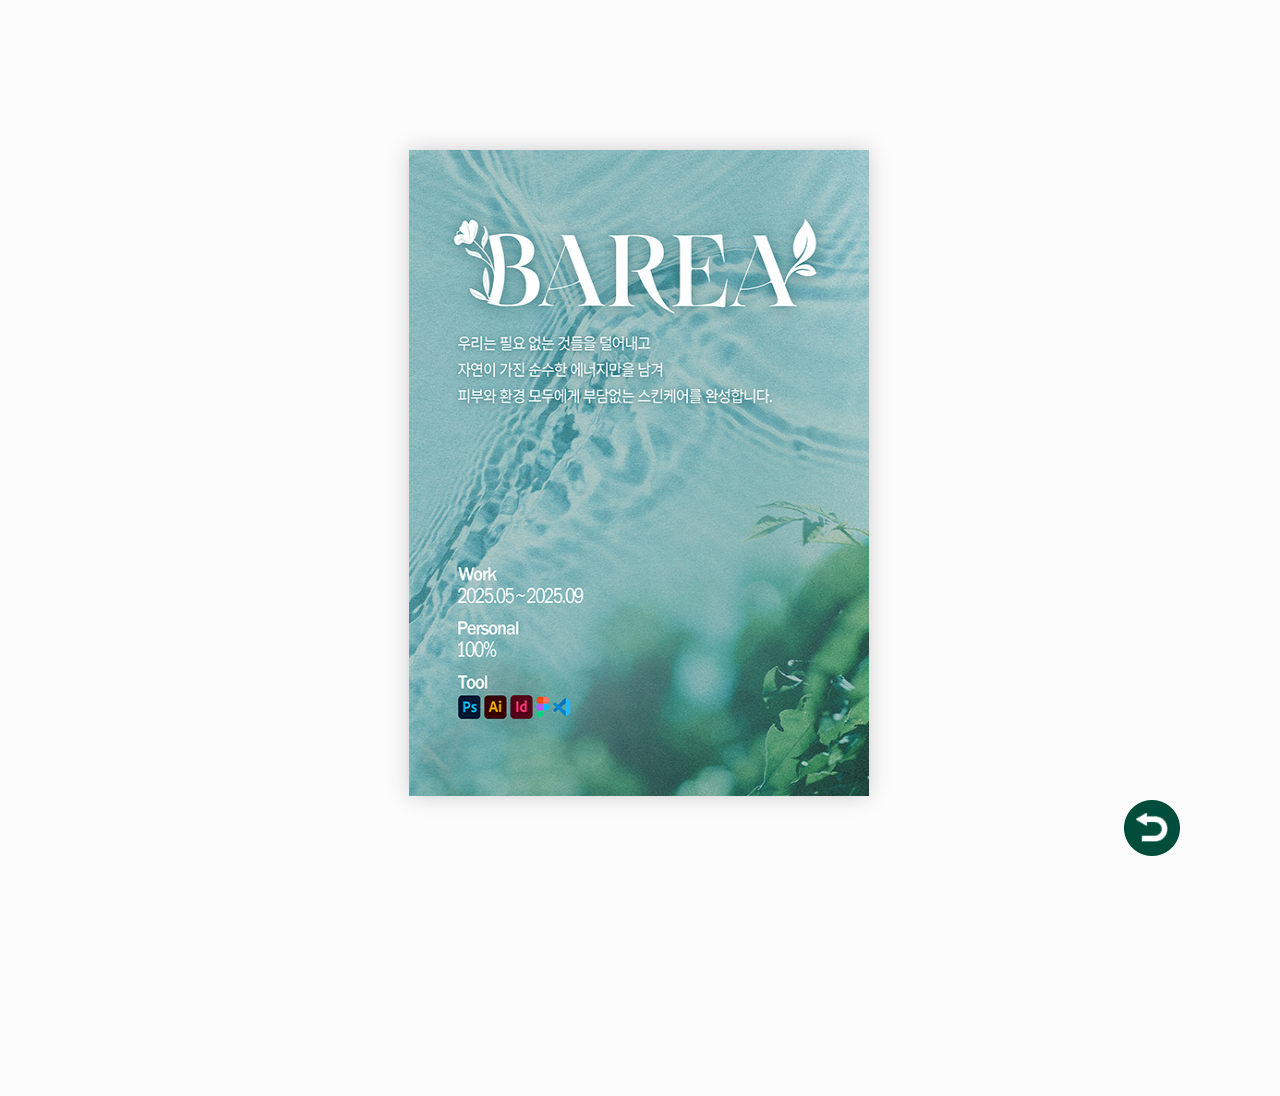
<file: barea/Ebook/samples/basic/index.html>
<!doctype html>
<!--[if lt IE 7 ]> <html lang="en" class="ie6"> <![endif]-->
<!--[if IE 7 ]>    <html lang="en" class="ie7"> <![endif]-->
<!--[if IE 8 ]>    <html lang="en" class="ie8"> <![endif]-->
<!--[if IE 9 ]>    <html lang="en" class="ie9"> <![endif]-->
<!--[if !IE]><!--> <html lang="ko"> <!--<![endif]-->
<head>
<meta name="viewport" content="width = 1050, user-scalable = no" />
<script type="text/javascript" src="../../extras/jquery.min.1.7.js"></script>
<script type="text/javascript" src="../../extras/modernizr.2.5.3.min.js"></script>
</head>
<body>

<div class="flipbook-viewport">
	<div class="container">
		<div class="flipbook">
			<div style="background-image:url(pages/1.jpg)"></div>
			<div style="background-image:url(pages/2.jpg)"></div>
			<div style="background-image:url(pages/3.jpg)"></div>
			<div style="background-image:url(pages/4.jpg)"></div>
			<div style="background-image:url(pages/5.jpg)"></div>
			<div style="background-image:url(pages/6.jpg)"></div>
			<div style="background-image:url(pages/7.jpg)"></div>
			<div style="background-image:url(pages/8.jpg)"></div>
			<div style="background-image:url(pages/9.jpg)"></div>
			<div style="background-image:url(pages/10.jpg)"></div>
			<div style="background-image:url(pages/11.jpg)"></div>
			<div style="background-image:url(pages/12.jpg)"></div>
			<div style="background-image:url(pages/13.jpg)"></div>
			<div style="background-image:url(pages/14.jpg)"></div>
			<div style="background-image:url(pages/15.jpg)"></div>
			<div style="background-image:url(pages/16.jpg)"></div>
			<div style="background-image:url(pages/17.jpg)"></div>
			<div style="background-image:url(pages/18.jpg)"></div>
			<div style="background-image:url(pages/19.jpg)"></div>
			<div style="background-image:url(pages/20.jpg)"></div>
			<div style="background-image:url(pages/21.jpg)"></div>
			<div style="background-image:url(pages/22.jpg)"></div>
			<div style="background-image:url(pages/23.jpg)"></div>
			<div style="background-image:url(pages/24.jpg)"></div>
			<div style="background-image:url(pages/25.jpg)"></div>
			<div style="background-image:url(pages/26.jpg)"></div>
			<div style="background-image:url(pages/27.jpg)"></div>
			<div style="background-image:url(pages/28.jpg)"></div>
			<div style="background-image:url(pages/29.jpg)"></div>
			<div style="background-image:url(pages/30.jpg)"></div>
			<div style="background-image:url(pages/31.jpg)"></div>
			<div style="background-image:url(pages/32.jpg)"></div>
			<div style="background-image:url(pages/33.jpg)"></div>
			<div style="background-image:url(pages/34.jpg)"></div>
			<div style="background-image:url(pages/35.jpg)"></div>
			<div style="background-image:url(pages/36.jpg)"></div>
			<div style="background-image:url(pages/37.jpg)"></div>
		
		</div>
	</div>
</div>


	<div class="fixed2">
		<a href="../index.html#projects" onclick="window.close()"><img src="images/back1.png" alt="back"></a>
	</div>	


<script type="text/javascript">

function loadApp() {

	// Create the flipbook

	$('.flipbook').turn({
			// Width

			width:920,
			
			// Height

			height:646,

			// Elevation

			elevation: 50,
			
			// Enable gradients

			gradients: true,
			
			// Auto center this flipbook

			autoCenter: true

	});
}

// Load the HTML4 version if there's not CSS transform

yepnope({
	test : Modernizr.csstransforms,
	yep: ['../../lib/turn.js'],
	nope: ['../../lib/turn.html4.min.js'],
	both: ['css/basic.css'],
	complete: loadApp
});

</script>

</body>
</html>
</file>
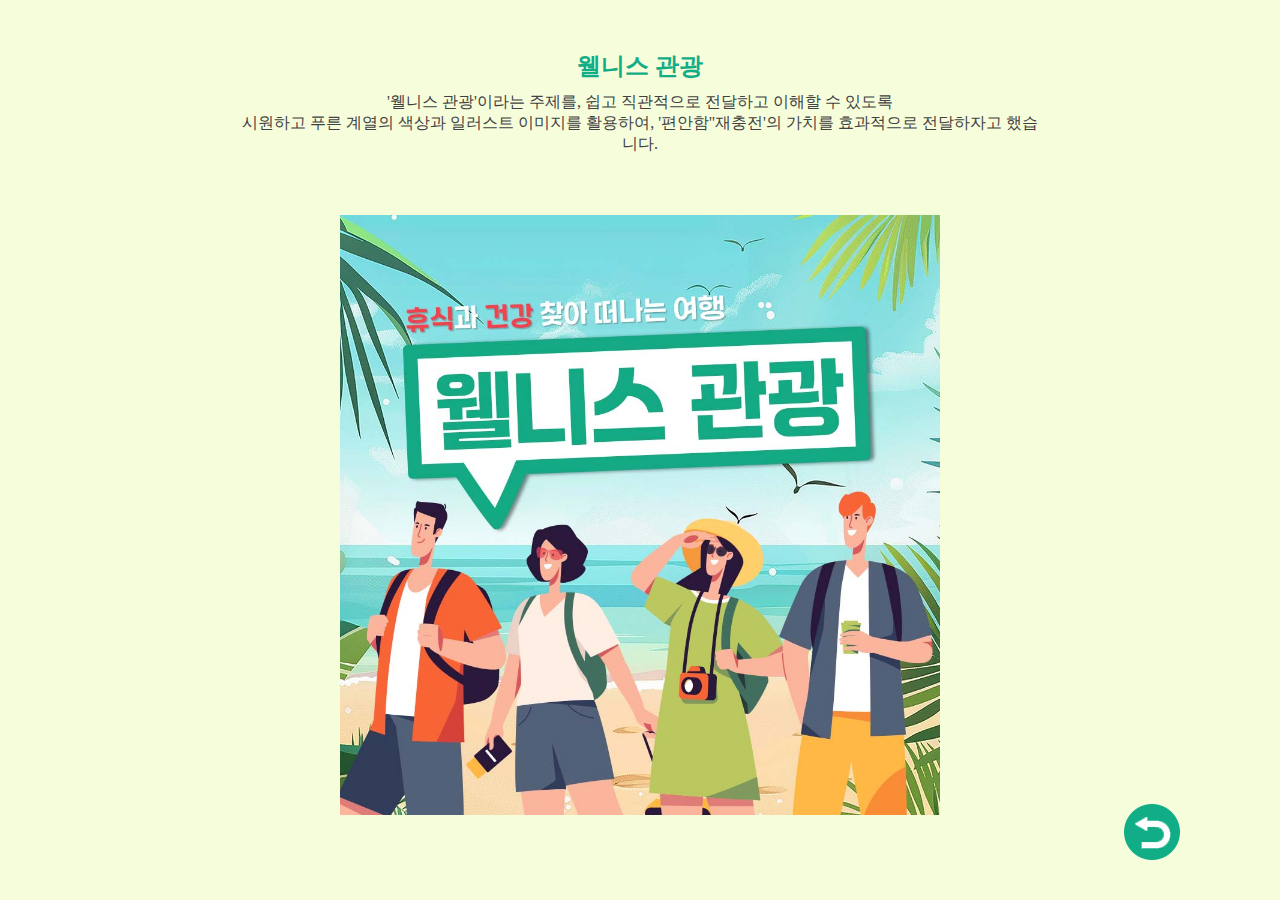
<file: artwork/cardnews1/cardnews.html>
<!doctype html>
<html lang="ko">

<head>
	<meta charset="utf-8">
	<meta http-equiv="X-UA-Compatible" content="IE=edge">
	<meta name="viewport" content="width=800px">
	<title>cardnews</title>
	<!-- Link Swiper's CSS -->
	<link rel="stylesheet" href="https://cdn.jsdelivr.net/npm/swiper@11/swiper-bundle.min.css" />
	<link href="css/style.css" rel="stylesheet" type="text/css">
</head>

<body>
	<div id="wrap">
		<div class="title">
			<h2>웰니스 관광</h2>
			<p>
				'웰니스 관광'이라는 주제를, 쉽고 직관적으로 전달하고 이해할 수 있도록 
				<br>시원하고 푸른 계열의 색상과 일러스트 이미지를 활용하여, '편안함''재충전'의 가치를 효과적으로 전달하자고 했습니다.
			</p>
		</div>
		<div id="cardnews_wrap">
			<!-- Swiper -->
			<div class="swiper mySwiper">
				<div class="swiper-wrapper">
					<div class="swiper-slide">
						<img src="images/웰니스1.jpg" alt="">
					</div>
					<div class="swiper-slide">
						<img src="images/웰니스2.jpg" alt="">
					</div>
					<div class="swiper-slide">
						<img src="images/웰니스3.jpg" alt="">
					</div>
					<div class="swiper-slide">
						<img src="images/웰니스4.jpg" alt="">
					</div>
				</div>
			</div>
		</div>
		<div class="fixed2">
			<a href="../index.html#projects" onclick="window.close()"><img src="images/back2.png" alt="back"></a>
		</div>
	</div>
	<!-- Swiper JS -->
	<script src="https://cdn.jsdelivr.net/npm/swiper@11/swiper-bundle.min.js"></script>

	<!-- Initialize Swiper -->
	<script>
		var swiper = new Swiper(".mySwiper", {
			grabCursor: true,
			effect: "creative",
			creativeEffect: {
				prev: {
					shadow: true,
					translate: [0, 0, -400],
				},
				next: {
					translate: ["100%", 0, 0],
				},
			},
		});
	</script>

</body>

</html>
</file>
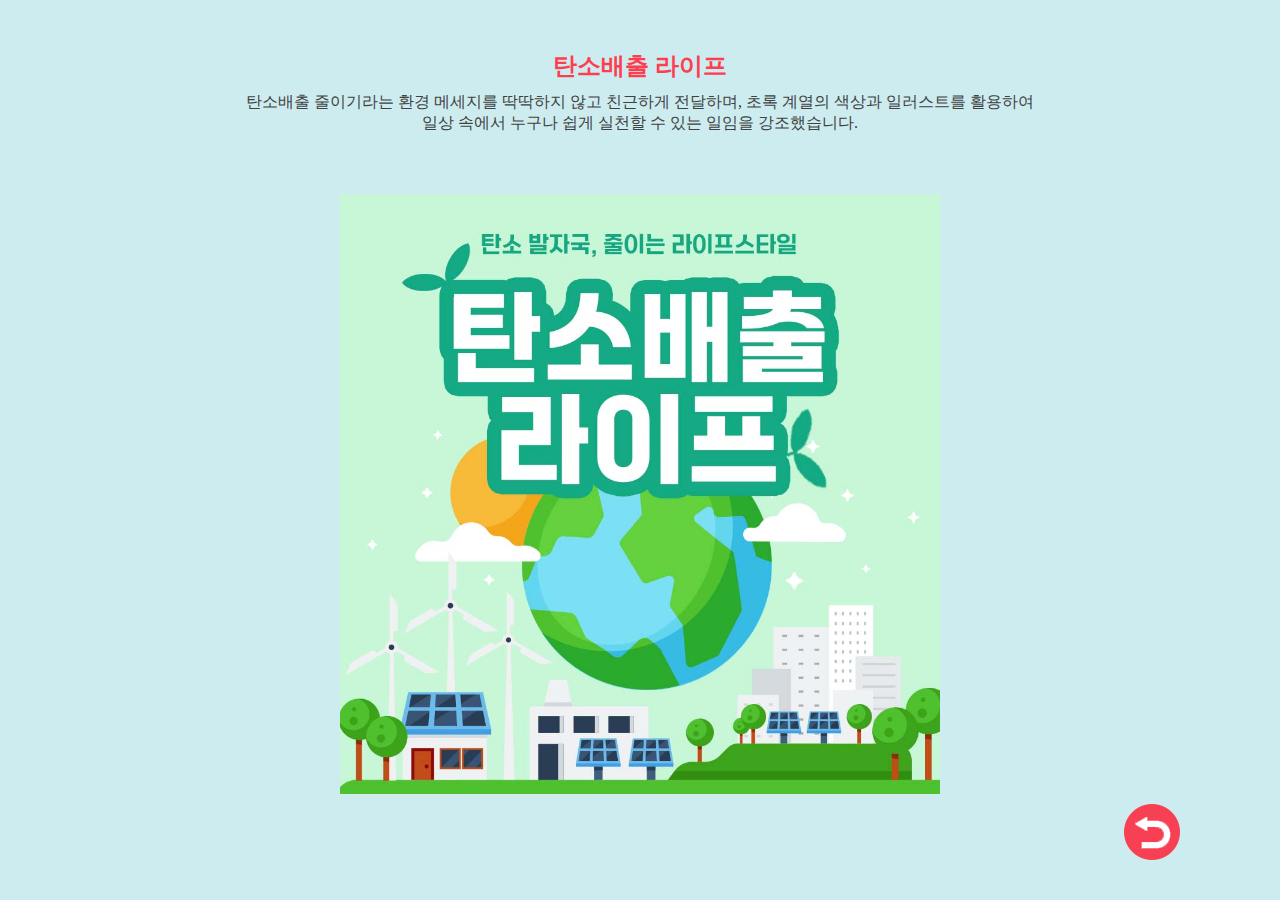
<file: artwork/cardnews2/cardnews.html>
<!doctype html>
<html lang="ko">

<head>
	<meta charset="utf-8">
	<meta http-equiv="X-UA-Compatible" content="IE=edge">
	<meta name="viewport" content="width=800px">
	<title>cardnews</title>
	<!-- Link Swiper's CSS -->
	<link rel="stylesheet" href="https://cdn.jsdelivr.net/npm/swiper@11/swiper-bundle.min.css" />
	<link href="css/style.css" rel="stylesheet" type="text/css">
</head>

<body>
	<div id="wrap">
		<div class="title">
			<h2>탄소배출 라이프</h2>
			<p>
				탄소배출 줄이기라는 환경 메세지를 딱딱하지 않고 친근하게 전달하며, 초록 계열의 색상과 
				일러스트를 활용하여 일상 속에서 누구나 쉽게 실천할 수 있는 일임을 강조했습니다.
			</p>
		</div>
		<div id="cardnews_wrap">
			<!-- Swiper -->
			<div class="swiper mySwiper">
				<div class="swiper-wrapper">
					<div class="swiper-slide">
						<img src="images/탄소배출1.jpg" alt="">
					</div>
					<div class="swiper-slide">
						<img src="images/탄소배출2.jpg" alt="">
					</div>
					<div class="swiper-slide">
						<img src="images/탄소배출3.jpg" alt="">
					</div>
					<div class="swiper-slide">
						<img src="images/탄소배출4.jpg" alt="">
					</div>
				</div>
			</div>
		</div>
		<div class="fixed2">
			<a href="../index.html#projects" onclick="window.close()"><img src="images/back2.png" alt="back"></a>
		</div>
	</div>
	<!-- Swiper JS -->
	<script src="https://cdn.jsdelivr.net/npm/swiper@11/swiper-bundle.min.js"></script>

	<!-- Initialize Swiper -->
	<script>
		var swiper = new Swiper(".mySwiper", {
			grabCursor: true,
			effect: "creative",
			creativeEffect: {
				prev: {
					shadow: true,
					translate: [0, 0, -400],
				},
				next: {
					translate: ["100%", 0, 0],
				},
			},
		});
	</script>

</body>

</html>
</file>
<file: artwork/cardnews1/css/style.css>
@charset "utf-8";

* {
  margin: 0;
  padding: 0;
}
body{
  background-color: #f6fddb;
}
#wrap {
  min-width: 800px;
  width: 800px;
  margin: 0 auto;
}

div img {
  width: 100%;
  display: block;
}

.title {
  text-align: center;
  padding-top: 50px;
  color: #414141;
}

.title h2 {
  color: #11ad86;
  margin-bottom: 10px;
}

/* swiper */
#cardnews_wrap {
  position: relative;
  height: 600px;
}

.swiper {
  margin: 60px auto;
  width: 600px;
  height: 600px;
}

.swiper-slide {
  display: flex;
  align-items: center;
  justify-content: center;
  font-size: 22px;
  font-weight: bold;
  color: #fff;
}

.swiper-slide:nth-child(1n) {
  background-color: rgb(206, 17, 17);
}

.swiper-slide:nth-child(2n) {
  background-color: rgb(0, 140, 255);
}

.swiper-slide:nth-child(3n) {
  background-color: rgb(10, 184, 111);
}

.swiper-slide:nth-child(4n) {
  background-color: rgb(211, 122, 7);
}

.swiper-slide:nth-child(5n) {
  background-color: rgb(118, 163, 12);
}

.swiper-slide:nth-child(6n) {
  background-color: rgb(180, 10, 47);
}

.swiper-slide:nth-child(7n) {
  background-color: rgb(35, 99, 19);
}

.swiper-slide:nth-child(8n) {
  background-color: rgb(0, 68, 255);
}

.swiper-slide:nth-child(9n) {
  background-color: rgb(218, 12, 218);
}

.swiper-slide:nth-child(10n) {
  background-color: rgb(54, 94, 77);
}



.fixed {
  position: fixed;
  right: 100px;
  bottom: 100px;
}

.fixed:hover {
  opacity: 0.8;
}

.fixed2 {
  position: fixed;
  right: 100px;
  bottom: 40px;
}

.fixed2:hover {
  opacity: 0.8;
}
</file>
<file: artwork/cardnews2/css/style.css>
@charset "utf-8";

* {
  margin: 0;
  padding: 0;
}
body{
  background-color: #cdecef;
}
#wrap {
  min-width: 800px;
  width: 800px;
  margin: 0 auto;
}

div img {
  width: 100%;
  display: block;
}

.title {
  text-align: center;
  padding-top: 50px;
  color: #414141;
}

.title h2 {
  color: #fd3e50;
  margin-bottom: 10px;
}

/* swiper */
#cardnews_wrap {
  position: relative;
  height: 600px;
}

.swiper {
  margin: 60px auto;
  width: 600px;
  height: 600px;
}

.swiper-slide {
  display: flex;
  align-items: center;
  justify-content: center;
  font-size: 22px;
  font-weight: bold;
  color: #fff;
}

.swiper-slide:nth-child(1n) {
  background-color: rgb(206, 17, 17);
}

.swiper-slide:nth-child(2n) {
  background-color: rgb(0, 140, 255);
}

.swiper-slide:nth-child(3n) {
  background-color: rgb(10, 184, 111);
}

.swiper-slide:nth-child(4n) {
  background-color: rgb(211, 122, 7);
}

.swiper-slide:nth-child(5n) {
  background-color: rgb(118, 163, 12);
}

.swiper-slide:nth-child(6n) {
  background-color: rgb(180, 10, 47);
}

.swiper-slide:nth-child(7n) {
  background-color: rgb(35, 99, 19);
}

.swiper-slide:nth-child(8n) {
  background-color: rgb(0, 68, 255);
}

.swiper-slide:nth-child(9n) {
  background-color: rgb(218, 12, 218);
}

.swiper-slide:nth-child(10n) {
  background-color: rgb(54, 94, 77);
}



.fixed {
  position: fixed;
  right: 100px;
  bottom: 100px;
}

.fixed:hover {
  opacity: 0.8;
}

.fixed2 {
  position: fixed;
  right: 100px;
  bottom: 40px;
}

.fixed2:hover {
  opacity: 0.8;
}
</file>
